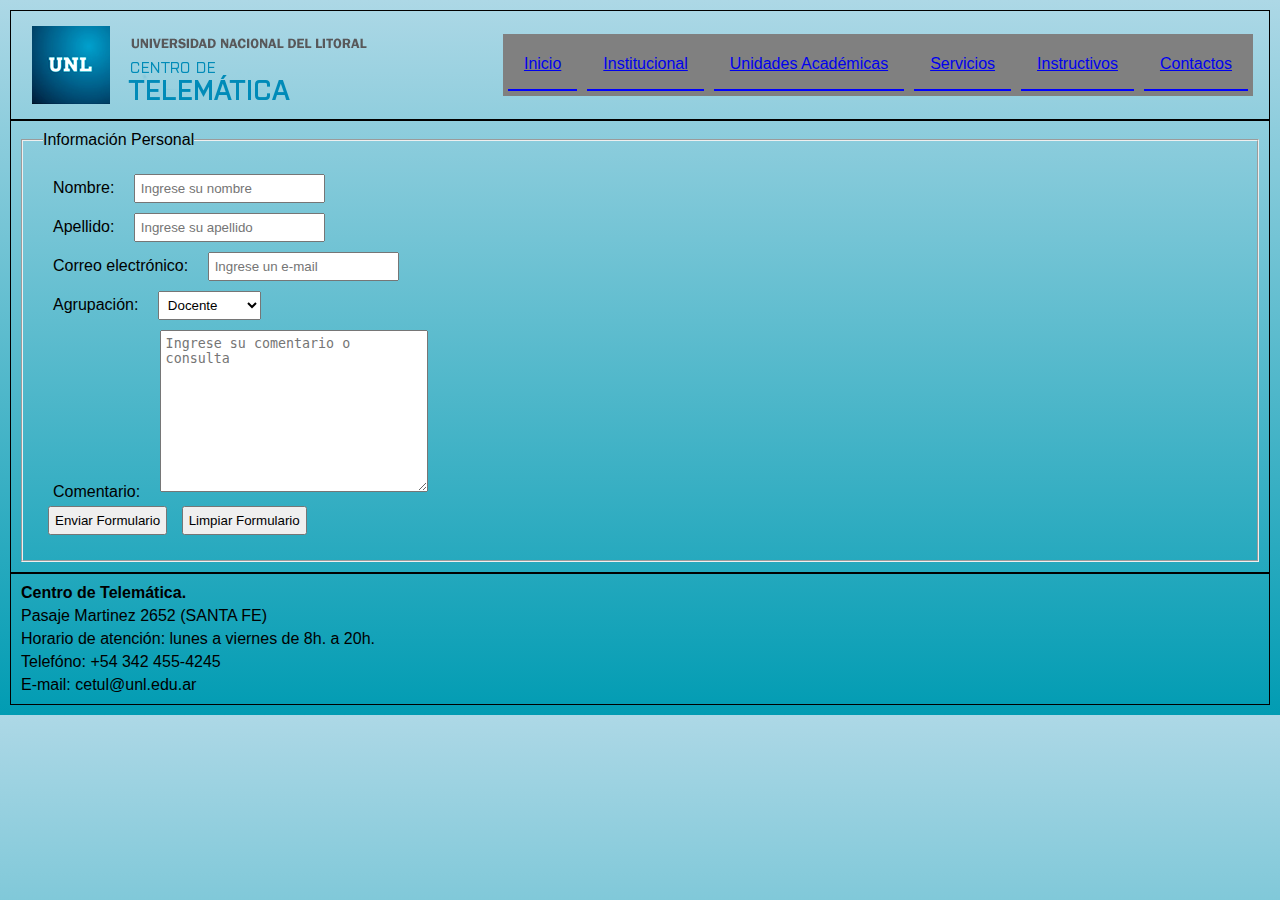
<file: secciones/contactos.html>
<!DOCTYPE html>
<html lang="en">

<head>
    <meta charset="UTF-8">
    <meta http-equiv="X-UA-Compatible" content="IE=edge">
    <meta name="viewport" content="width=device-width, initial-scale=1.0">
    <link rel="icon" href="../asserts/favicon.ico" type="image/x-icon">
    <title>Contactos - Centro de Telemática - UNL</title>
    <link rel="stylesheet" href="../css/style.css">
</head>

<body class="body">
    <header class="header">
        <img class="header__logo" src="../asserts/unl-telematica.png" alt="Logo Centro de Telemática">
        <nav class="header__nav">
            <ul class="header__list">
                <li class="header__item"> <a href="../index.html">Inicio</a></li>
                <li class="header__item"> <a href="./institucional.html">Institucional</a></li>
                <li class="header__item"> <a href="./uacademicas.html">Unidades Académicas</a></li>
                <li class="header__item"> <a href="./servicios.html">Servicios</a> </li>
                <li class="header__item"> <a href="./instructivos.html">Instructivos</a> </li>
                <li class="header__item"> <a href="#">Contactos </a> </li>
            </ul>
        </nav>
    </header>
    <main class="main">
        <section class="section">
            <form class="main_form" action="#" method="get">
                <fieldset class="fieldset">
                    <legend> Información Personal</legend>
                    <div class="main_campo">
                        <label class="main__label" for="nombre"> Nombre: </label>
                        <input class="main__label" type="text" name="nombre" id="= nombre" placeholder="Ingrese su nombre">
                    </div>
                    <div class="main_campo">
                        <label class="main__label" for="nombre"> Apellido: </label>
                        <input class="main__label"type="text" name="apellido" id="= apellido" placeholder="Ingrese su apellido">
                    </div>
                    <div class="main_campo">
                        <label class="main__label" for="email">Correo electrónico: </label>
                        <input class="main__label"type="email" name="email" id="email" placeholder="Ingrese un e-mail">
                    </div>
                    <div  class="main_campo">
                        <label class="main__label" for="agrupacion"> Agrupación: </label>
                        <select class="main__label"name="agrupacion" id="agrupacion">
                            <option value="Docente"> Docente </option>
                            <option value="NoDocente"> No Docente</option>
                            <option value="Contratado"> Contratado</option>
                            <option value="Becario"> Becario </option>
                            <option value="Alumno"> Alumno </option>
                        </select>
                    </div>
                    <div class="main_campo">
                        <label class="main__label" for="comentario"> Comentario:</label>
                        <textarea class="main__label"name="comentario" id="comentario" cols="30" rows="10"
                            placeholder="Ingrese su comentario o consulta"></textarea>
                    </div>
                    <div class="main_campo">
                        <button class="main__label"type="submit"> Enviar Formulario</button>
                        <button class="main__label"type="reset"> Limpiar Formulario </button>
                    </div>
                </fieldset>
            </form>
        </section>
    </main>
    <section>
        <!-- Completar con la información secundaria - Contacto de las dependencia externas del Centro de telemática. -->
    </section>
    <footer class="footer">
        <p class="footer__parrafo"><strong>Centro de Telemática.</strong></p>
        <p class="footer__parrafo">Pasaje Martinez 2652 (SANTA FE)</p>
        <p class="footer__parrafo">Horario de atención: lunes a viernes de 8h. a 20h.</p>
        <p class="footer__parrafo">Telefóno: +54 342 455-4245</p>
        <p class="footer__parrafo">E-mail: cetul@unl.edu.ar</p>
    </footer>
</body>

</html>
</file>
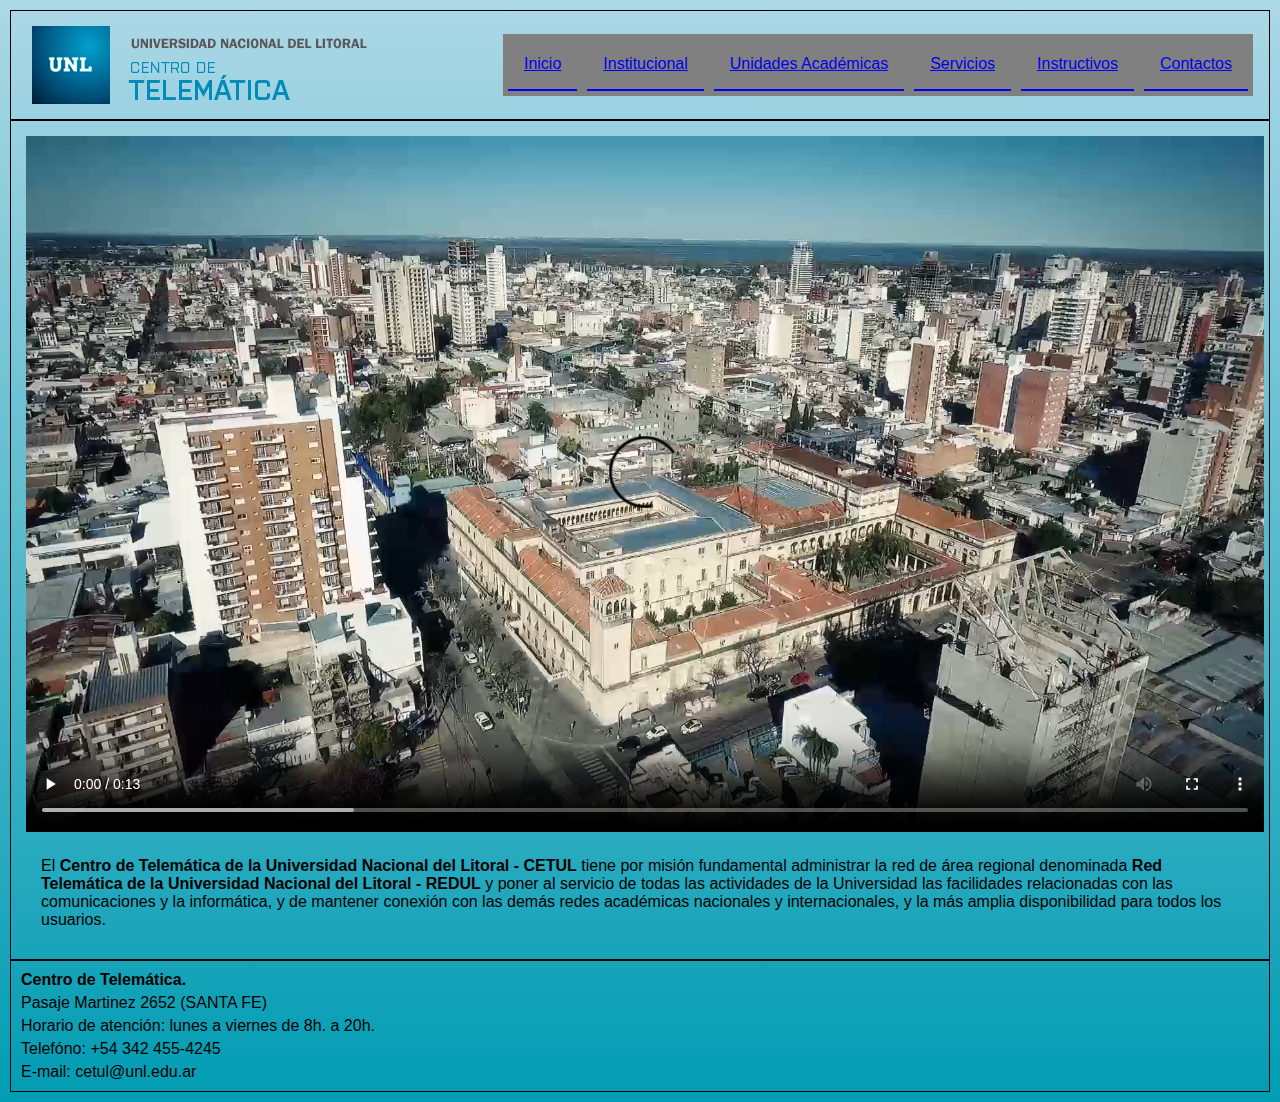
<file: secciones/institucional.html>
<!DOCTYPE html>
<html lang="en">

<head>
    <meta charset="UTF-8">
    <meta http-equiv="X-UA-Compatible" content="IE=edge">
    <meta name="viewport" content="width=device-width, initial-scale=1.0">
    <link rel="icon" href="../asserts/favicon.ico" type="image/x-icon">
    <title>Institucional - Centro de Telemática - UNL</title>
    <link rel="stylesheet" href="../css/style.css">
</head>

<body class="body">
    <header class="header">
        <img class="header__logo" src="../asserts/unl-telematica.png"
                    alt="Logo Centro de Telemática">
        <nav class="header__nav">
            <ul class="header__list">
                <li class="header__item"> <a href="../index.html">Inicio</a></li>
                <li class="header__item"> <a href="#">Institucional</a></li>
                <li class="header__item"> <a href="./uacademicas.html">Unidades Académicas</a></li>
                <li class="header__item"> <a href="./servicios.html">Servicios</a> </li>
                <li class="header__item"> <a href="./instructivos.html">Instructivos</a> </li>
                <li class="header__item"> <a href="./contactos.html">Contactos </a> </li>
            </ul>
        </nav>
    </header>
    <main class="main">
        <section class="main__section">
            <video class="main__video--central" src="../asserts/UNL-FCJS-Video-web-loop.mp4" controls autoplay
                width=100% height=100% loop>
                <code> Video Institucional Centro de Telemática de la Universidad Nacional del Litoral - Su navegador no soporta este archivo. </code>
            </video>
            <p>El <strong>Centro de Telemática de la Universidad Nacional del Litoral - CETUL</strong> tiene por misión
                fundamental
                administrar la red de área regional denominada <strong>Red Telemática de la Universidad Nacional del
                    Litoral - REDUL</strong>
                y poner al servicio de todas las actividades de la Universidad las facilidades relacionadas con las
                comunicaciones y la informática,
                y de mantener conexión con las demás redes académicas nacionales y internacionales, y la más amplia
                disponibilidad para todos los usuarios.</p>
        </section>
    </main>
    <section>
        <!-- Completar con la información secundaria - Información sobre áreas del Centro de telemática de UNL. -->
    </section>
    <footer class="footer">
        <p class="footer__parrafo"><strong>Centro de Telemática.</strong></p>
        <p class="footer__parrafo">Pasaje Martinez 2652 (SANTA FE)</p>
        <p class="footer__parrafo">Horario de atención: lunes a viernes de 8h. a 20h.</p>
        <p class="footer__parrafo">Telefóno: +54 342 455-4245</p>
        <p class="footer__parrafo">E-mail: cetul@unl.edu.ar</p>
    </footer>
</body>

</html>
</file>
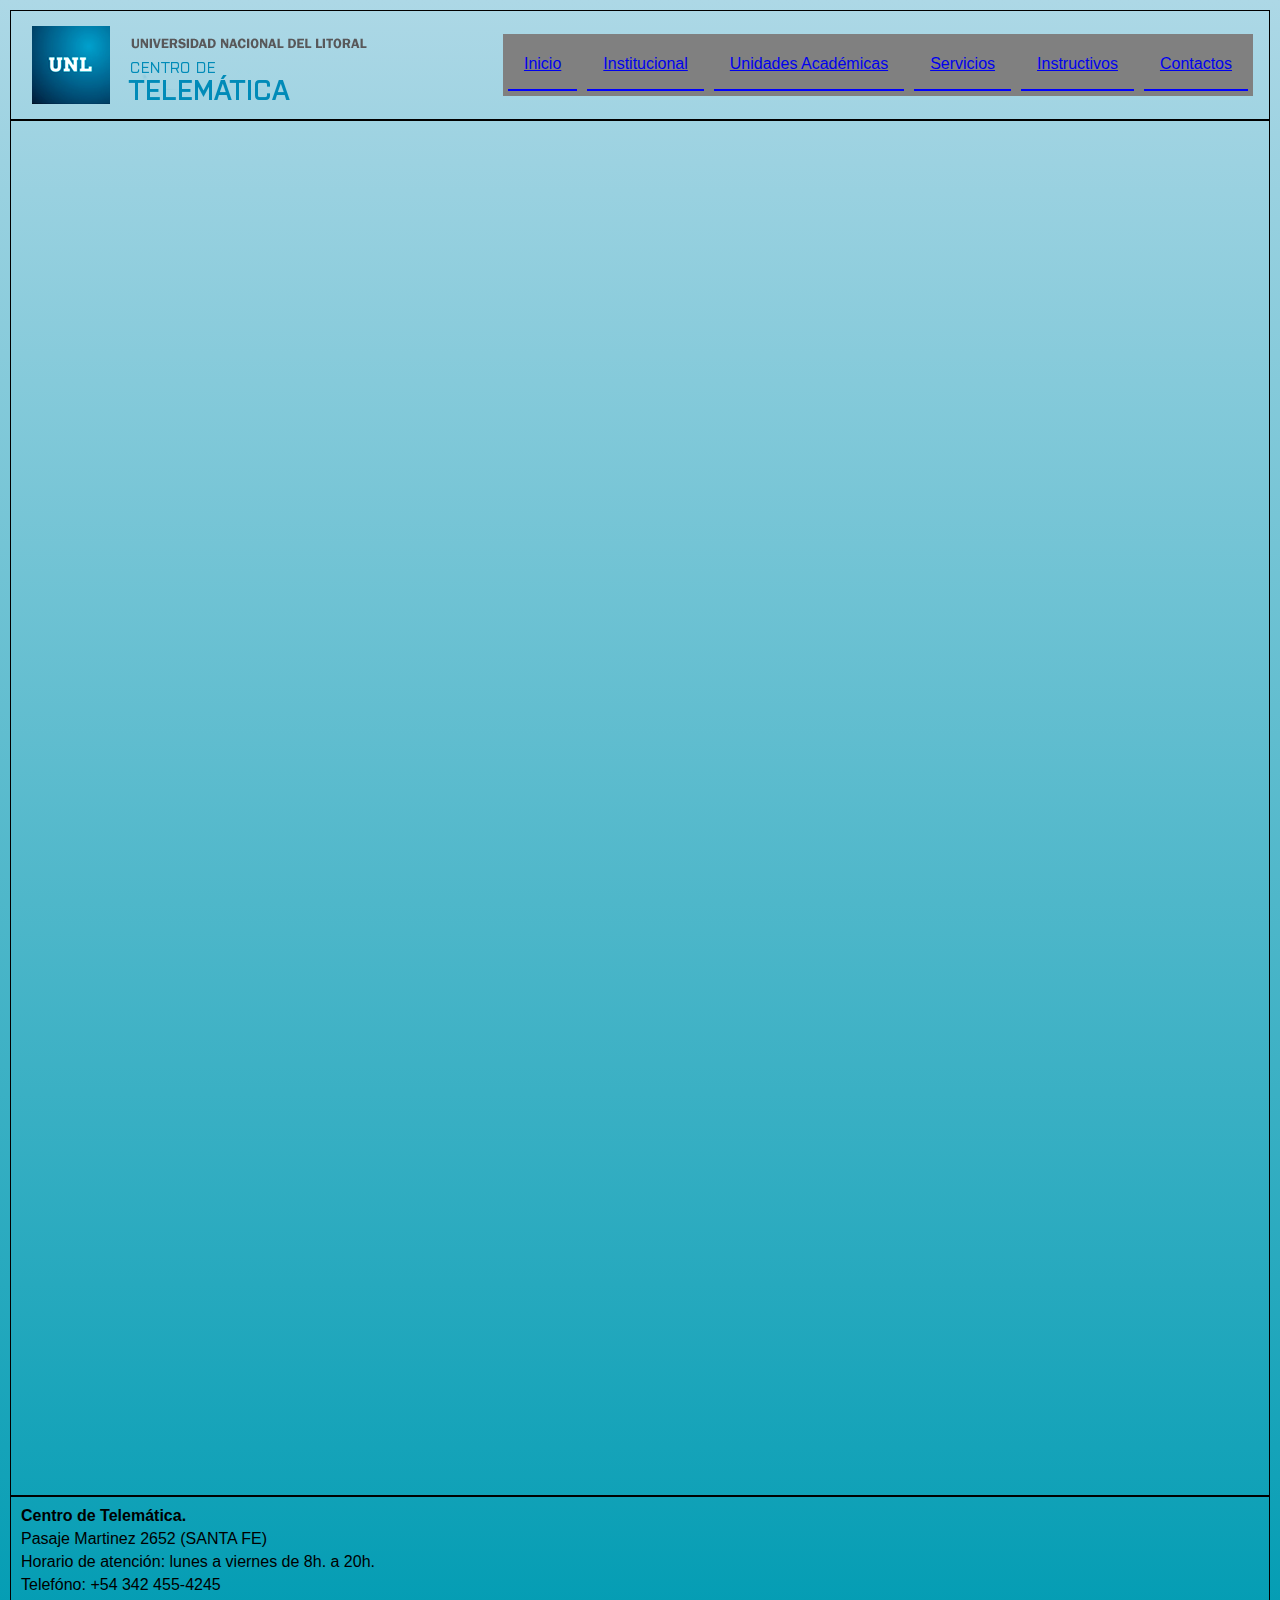
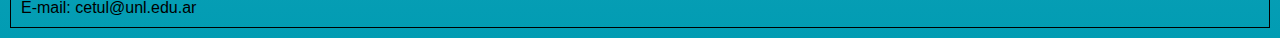
<file: secciones/instructivos.html>
<!DOCTYPE html>
<html lang="en">

<head>
    <meta charset="UTF-8">
    <meta http-equiv="X-UA-Compatible" content="IE=edge">
    <meta name="viewport" content="width=device-width, initial-scale=1.0">
    <link rel="icon" href="../asserts/favicon.ico" type="image/x-icon">
    <title>Instructivos - Centro de Telemática - UNL</title>
    <link rel="stylesheet" href="../css/style.css">
</head>

<body class="body">
    <header class="header">
        <img class="header__logo" src="../asserts/unl-telematica.png" alt="Logo Centro de Telemática">
        <nav class="header__nav">
            <ul class="header__list">
                <li class="header__item"> <a href="../index.html">Inicio</a></li>
                <li class="header__item"> <a href="./institucional.html">Institucional</a></li>
                <li class="header__item"> <a href="./uacademicas.html">Unidades Académicas</a></li>
                <li class="header__item"> <a href="./servicios.html">Servicios</a> </li>
                <li class="header__item"> <a href="#">Instructivos</a> </li>
                <li class="header__item"> <a href="./contactos.html">Contactos </a> </li>
            </ul>
        </nav>
    </header>
    <main class="main">
        <section class="section__instructivo">
            <iframe  class="main__video" width="560" height="315" src="https://www.youtube.com/embed/FodGWlA3zuQ"
                title="YouTube video player" frameborder="0"
                allow="accelerometer; autoplay; clipboard-write; encrypted-media; gyroscope; picture-in-picture"
                allowfullscreen></iframe>
            <iframe class="main__video" width="560" height="315" src="https://www.youtube.com/embed/ndRdWmv30kA"
                title="YouTube video player" frameborder="0"
                allow="accelerometer; autoplay; clipboard-write; encrypted-media; gyroscope; picture-in-picture"
                allowfullscreen></iframe>
            <iframe class="main__video" width="560" height="315" src="https://www.youtube.com/embed/_us8KEHKe5k"
                title="YouTube video player" frameborder="0"
                allow="accelerometer; autoplay; clipboard-write; encrypted-media; gyroscope; picture-in-picture"
                allowfullscreen></iframe>
            <iframe class="main__video" width="560" height="315" src="https://www.youtube.com/embed/CtWR_6RuNFM"
                title="YouTube video player" frameborder="0"
                allow="accelerometer; autoplay; clipboard-write; encrypted-media; gyroscope; picture-in-picture"
                allowfullscreen></iframe>
            <iframe class="main__video" width="560" height="315" src="https://www.youtube.com/embed/FodGWlA3zuQ"
                title="YouTube video player" frameborder="0"
                allow="accelerometer; autoplay; clipboard-write; encrypted-media; gyroscope; picture-in-picture"
                allowfullscreen></iframe>
            <iframe class="main__video" width="560" height="315" src="https://www.youtube.com/embed/ndRdWmv30kA"
                title="YouTube video player" frameborder="0"
                allow="accelerometer; autoplay; clipboard-write; encrypted-media; gyroscope; picture-in-picture"
                allowfullscreen></iframe>
            <iframe class="main__video" width="560" height="315" src="https://www.youtube.com/embed/_us8KEHKe5k"
                title="YouTube video player" frameborder="0"
                allow="accelerometer; autoplay; clipboard-write; encrypted-media; gyroscope; picture-in-picture"
                allowfullscreen></iframe>
            <iframe class="main__video" width="560" height="315" src="https://www.youtube.com/embed/CtWR_6RuNFM"
                title="YouTube video player" frameborder="0"
                allow="accelerometer; autoplay; clipboard-write; encrypted-media; gyroscope; picture-in-picture"
                allowfullscreen></iframe>
        </section>
    </main>
    <section>
        <!-- Completar con la información secundaria - Información sobre cursos y talleres. -->
    </section>
    <footer class="footer">
        <p class="footer__parrafo"><strong>Centro de Telemática.</strong></p>
        <p class="footer__parrafo">Pasaje Martinez 2652 (SANTA FE)</p>
        <p class="footer__parrafo">Horario de atención: lunes a viernes de 8h. a 20h.</p>
        <p class="footer__parrafo">Telefóno: +54 342 455-4245</p>
        <p class="footer__parrafo">E-mail: cetul@unl.edu.ar</p>
    </footer>
</body>

</html>
</file>
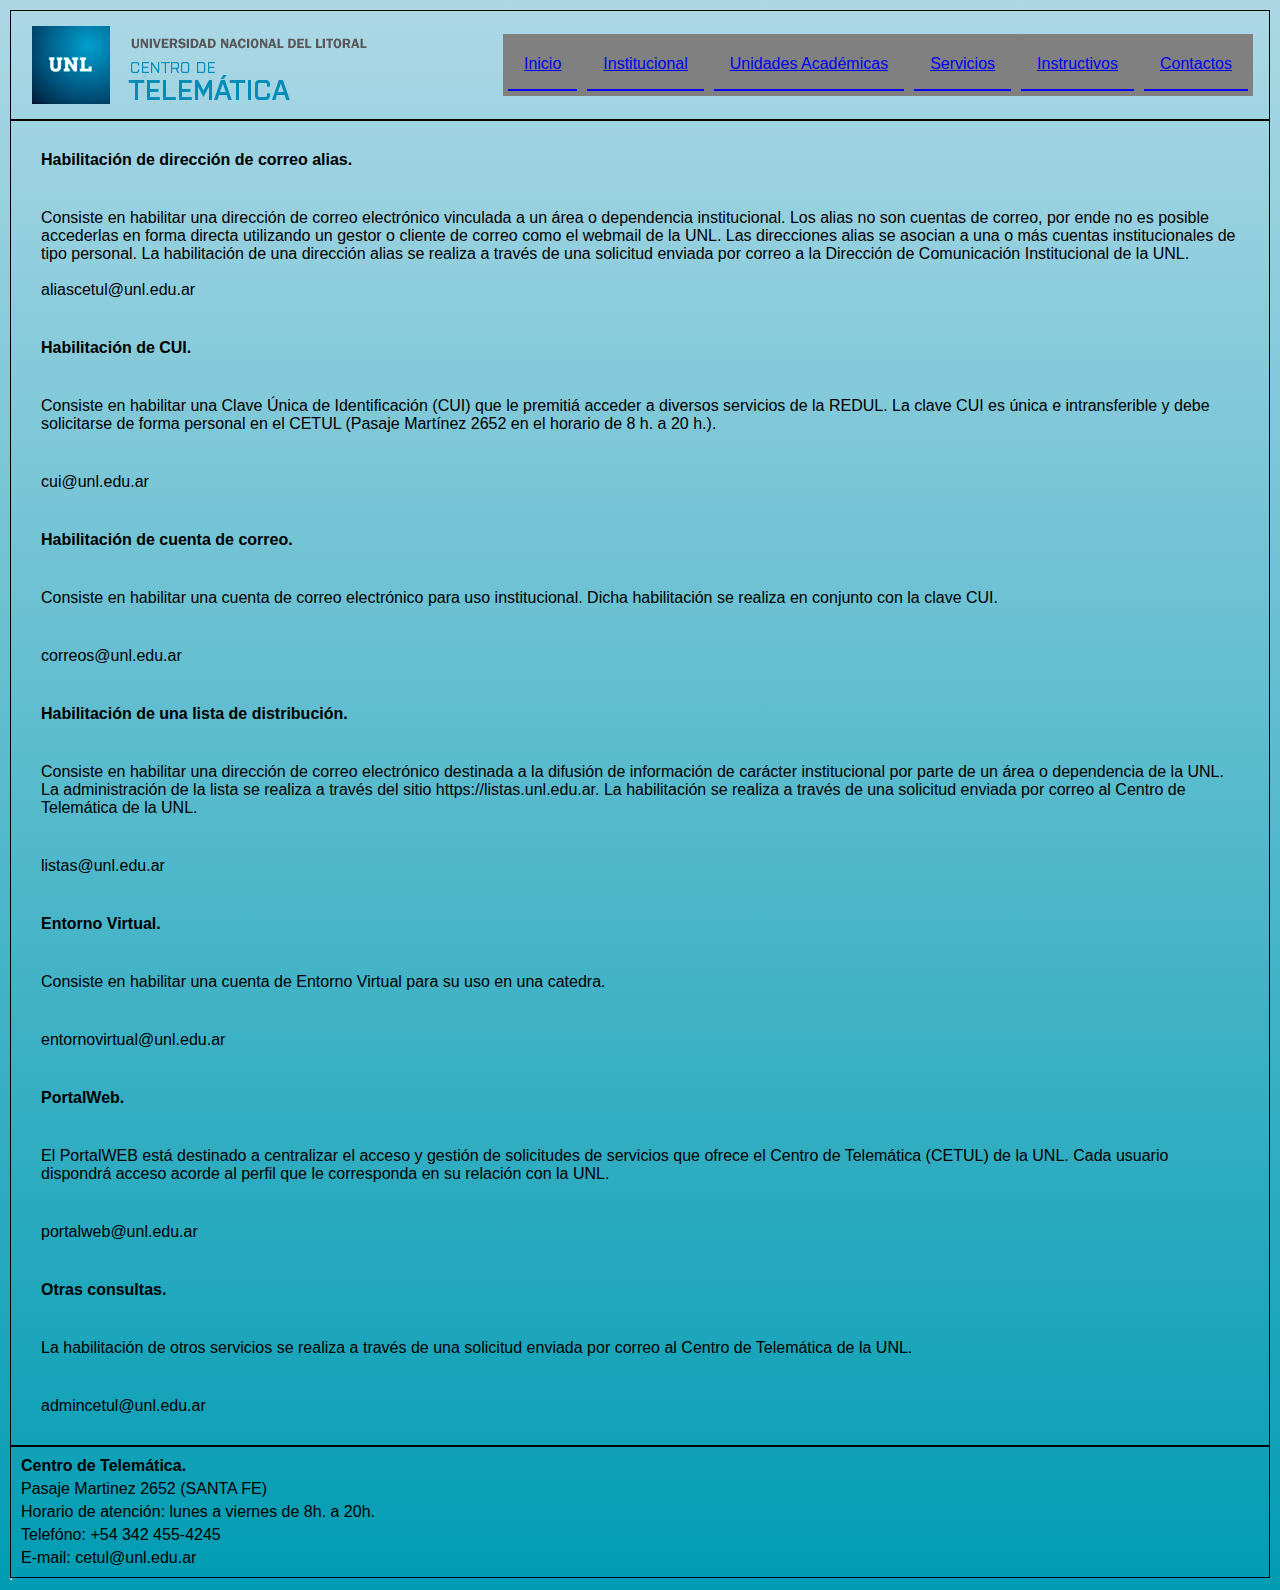
<file: secciones/servicios.html>
<!DOCTYPE html>
<html lang="en">

<head>
    <meta charset="UTF-8">
    <meta http-equiv="X-UA-Compatible" content="IE=edge">
    <meta name="viewport" content="width=device-width, initial-scale=1.0">
    <link rel="icon" href="../asserts/favicon.ico" type="image/x-icon">
    <title>Servicios - Centro de Telemática - UNL</title>
    <link rel="stylesheet" href="../css/style.css">
</head>

<body class="body">
    <header class="header">
        <img class="header__logo" src="../asserts/unl-telematica.png"
                    alt="Logo Centro de Telemática">
        <nav class="header__nav">
            <ul class="header__list">
                <li class="header__item"> <a href="../index.html">Inicio</a></li>
                <li class="header__item"> <a href="./institucional.html">Institucional</a></li>
                <li class="header__item"> <a href="./uacademicas.html">Unidades Académicas</a></li>
                <li class="header__item"> <a href="#">Servicios</a> </li>
                <li class="header__item"> <a href="./instructivos.html">Instructivos</a> </li>
                <li class="header__item"> <a href="./contactos.html">Contactos </a> </li>
            </ul>
        </nav>
    </header>
    <hr>
    <main class="main">
        <section class="main__section">
            <p> <strong>Habilitación de dirección de correo alias.</strong></p>
            <p> Consiste en habilitar una dirección de correo electrónico vinculada a un área o dependencia
                institucional.
                Los alias no son cuentas de correo, por ende no es posible accederlas en forma directa utilizando un
                gestor o cliente de correo como el webmail de la UNL.
                Las direcciones alias se asocian a una o más cuentas institucionales de tipo personal. La habilitación
                de una dirección alias se realiza a través de una solicitud enviada por correo a la Dirección de
                Comunicación Institucional de la UNL.<br><br> aliascetul@unl.edu.ar</p>
        </section>
        <section class="main__section">
            <p> <strong>Habilitación de CUI.</strong></p>
            <p> Consiste en habilitar una Clave Única de Identificación (CUI) que le premitiá acceder a diversos
                servicios de la REDUL.
                La clave CUI es única e intransferible y debe solicitarse de forma personal en el CETUL (Pasaje Martínez
                2652 en el horario de 8 h. a 20 h.).</p>
            <p> cui@unl.edu.ar</p>
        </section>
        <section class="main__section">
            <p> <strong>Habilitación de cuenta de correo.</strong>
            <p> Consiste en habilitar una cuenta de correo electrónico para uso institucional. Dicha habilitación se
                realiza en conjunto con la clave CUI.</p>
            <p> correos@unl.edu.ar</p>
        </section>
        <section class="main__section">
            <p> <strong>Habilitación de una lista de distribución.</strong>
            <p> Consiste en habilitar una dirección de correo electrónico destinada a la difusión de información de
                carácter institucional por parte de un área o dependencia de la UNL. La administración de la lista se
                realiza a través del sitio https://listas.unl.edu.ar. La habilitación se realiza a través de una
                solicitud enviada por correo al Centro de Telemática de la UNL.</p>
            <p> listas@unl.edu.ar</p>
        </section>
        <section class="main__section">
            <p> <strong>Entorno Virtual.</strong>
            <p> Consiste en habilitar una cuenta de Entorno Virtual para su uso en una catedra.</p>
            <p> entornovirtual@unl.edu.ar</p>
        </section>
        <section class="main__section">
            <p> <strong>PortalWeb.</strong>
            <p> El PortalWEB está destinado a centralizar el acceso y gestión de solicitudes de servicios que ofrece el
                Centro de Telemática (CETUL) de la UNL. Cada usuario dispondrá acceso acorde al perfil que le
                corresponda en su relación con la UNL.</p>
            <p> portalweb@unl.edu.ar</p>
        </section>
        <section class="main__section">
            <p> <strong>Otras consultas.</strong>
            <p> La habilitación de otros servicios se realiza a través de una
                solicitud enviada por correo al Centro de Telemática de la UNL.</p>
            <p> admincetul@unl.edu.ar</p>
        </section>
    </main>
    <section class="section">
        <!-- Completar con la información secundaria - Información sobre otros servicios. -->
    </section>
    <footer class="footer">
        <p class="footer__parrafo"><strong>Centro de Telemática.</strong></p>
        <p class="footer__parrafo">Pasaje Martinez 2652 (SANTA FE)</p>
        <p class="footer__parrafo">Horario de atención: lunes a viernes de 8h. a 20h.</p>
        <p class="footer__parrafo">Telefóno: +54 342 455-4245</p>
        <p class="footer__parrafo">E-mail: cetul@unl.edu.ar</p>
    </footer>
</body>

</html>
</file>
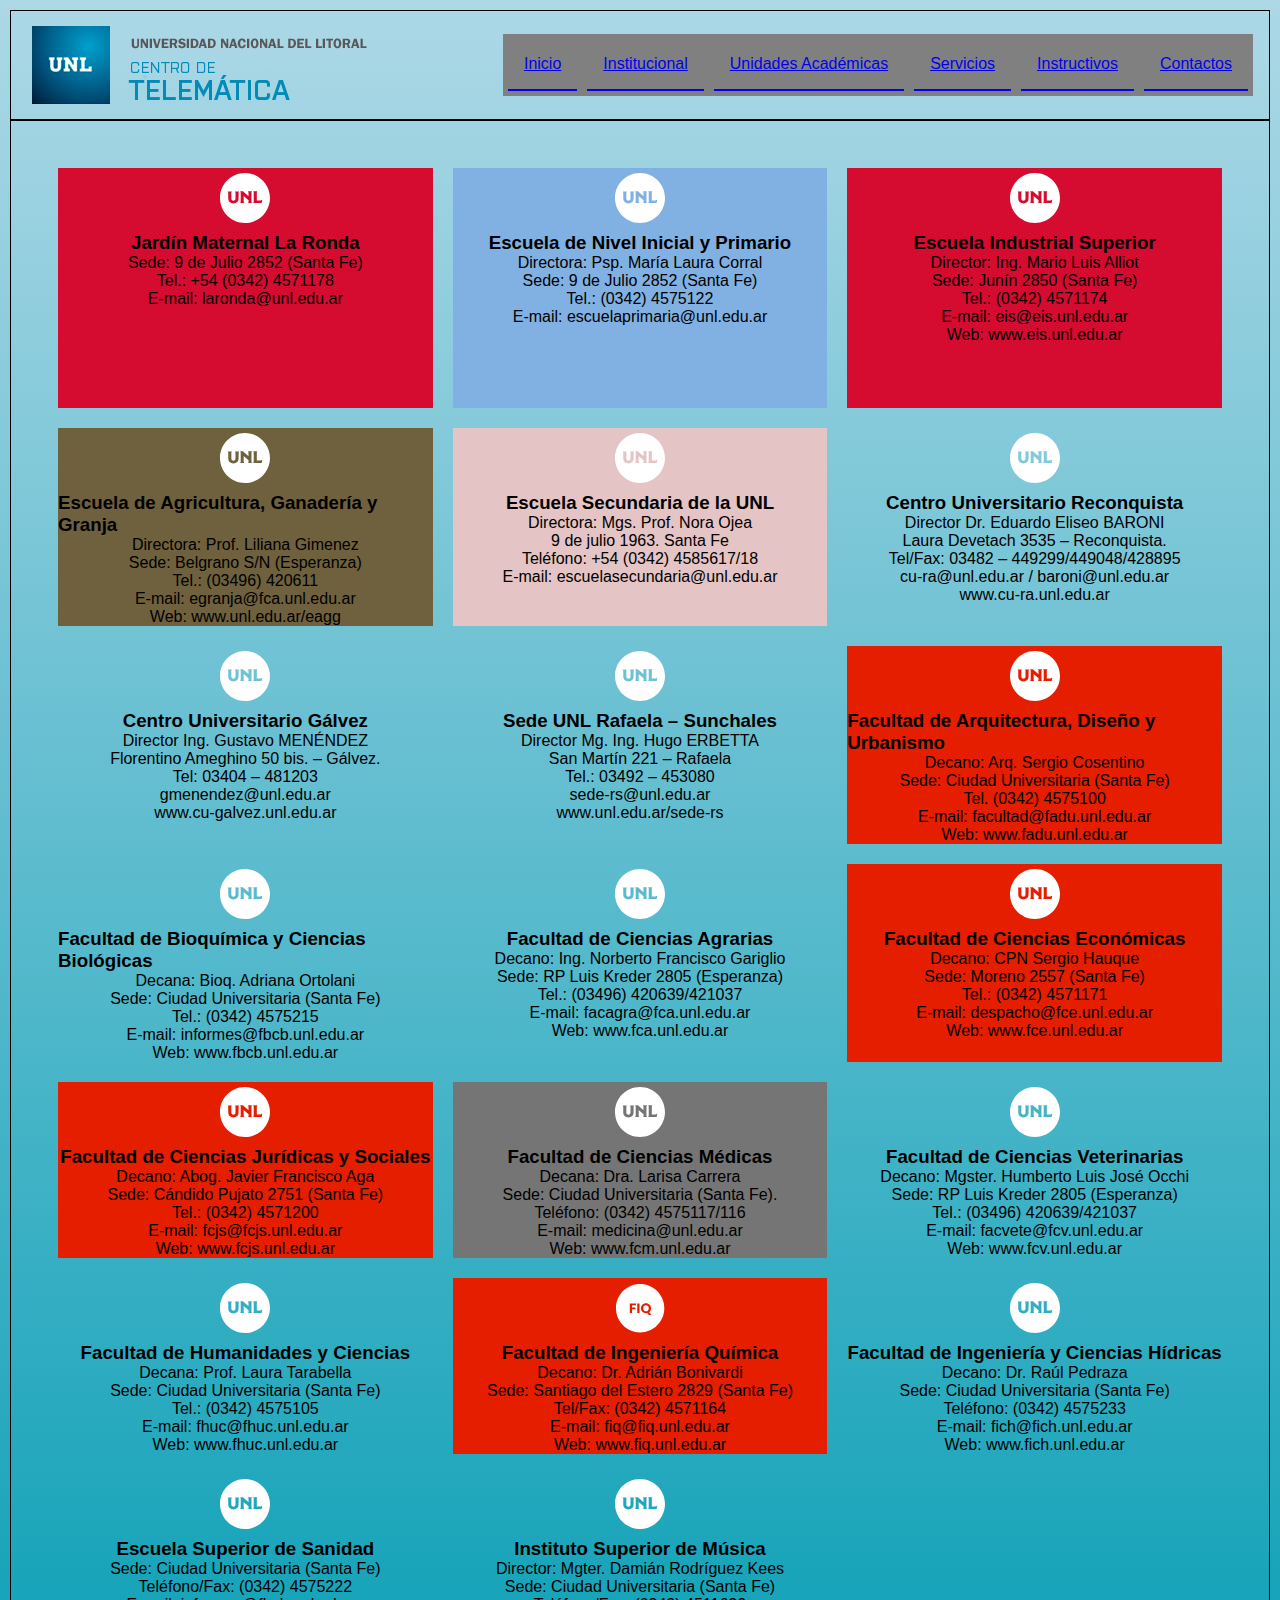
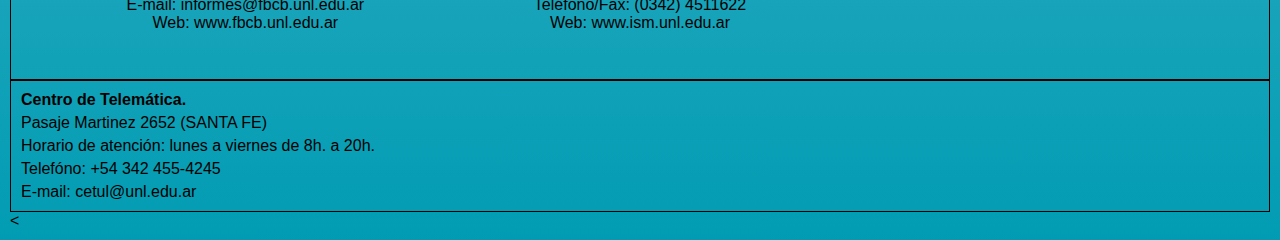
<file: secciones/uacademicas.html>
<!DOCTYPE html>
<html lang="en">

<head>
    <meta charset="UTF-8">
    <meta http-equiv="X-UA-Compatible" content="IE=edge">
    <meta name="viewport" content="width=device-width, initial-scale=1.0">
    <link rel="icon" href="../asserts/favicon.ico" type="image/x-icon">
    <title>Institucional - Centro de Telemática - UNL</title>
    <link rel="stylesheet" href="../css/style.css">
</head>

<body class="body">
    <header class="header">
        <img class="header__logo" src="../asserts/unl-telematica.png" alt="Logo Centro de Telemática">
        <nav class="header__nav">
            <ul class="header__list">
                <li class="header__item"> <a href="../index.html">Inicio</a></li>
                <li class="header__item"> <a href="./institucional.html">Institucional</a></li>
                <li class="header__item"> <a href="#">Unidades Académicas</a></li>
                <li class="header__item"> <a href="./servicios.html">Servicios</a> </li>
                <li class="header__item"> <a href="./instructivos.html">Instructivos</a> </li>
                <li class="header__item"> <a href="./contactos.html">Contactos </a> </li>
            </ul>
        </nav>
    </header>
    <<main class="main">
        <div>
            <!-- Seccion de Escuelas PreUniversitarias -->
            <section class="main__galeria">
                <article class="main__article junl">
                    <picture class="main__imagen">
                        <img src="../asserts/LogoUA/unl_identidad.svg" alt="Imagen de WiFi." width="50" height="50">
                    </picture>
                    <h3 class="main__unidad">Jardín Maternal La Ronda</h3>
                    <p class="main__parrafo"> Sede: 9 de Julio 2852 (Santa Fe)</p>
                    <p class="main__parrafo"> Tel.: +54 (0342) 4571178</p>
                    <p class="main__parrafo"> E-mail: laronda@unl.edu.ar</p>
                    </p>
                </article>
                <article class="main__article epunl">
                    <picture class="main__imagen">
                        <img src="../asserts/LogoUA/unl_identidad.svg" alt="Imagen de WiFi." width="50" height="50">
                    </picture>
                    <h3 class="main__unidad">Escuela de Nivel Inicial y Primario</h3>
                    <p class="main__parrafo"> Directora: Psp. María Laura Corral</p>
                    <p class="main__parrafo"> Sede: 9 de Julio 2852 (Santa Fe)</p>
                    <p class="main__parrafo"> Tel.: (0342) 4575122</p>
                    <p class="main__parrafo"> E-mail: escuelaprimaria@unl.edu.ar</p>
                </article>
                <article class="main__article eis">
                    <picture class="main__imagen">
                        <img src="../asserts/LogoUA/unl_identidad.svg" alt="Imagen de WiFi." width="50" height="50">
                    </picture>
                    <h3 class="main__unidad">Escuela Industrial Superior</h3>
                    <p class="main__parrafo"> Director: Ing. Mario Luis Alliot</p>
                    <p class="main__parrafo"> Sede: Junín 2850 (Santa Fe)</p>
                    <p class="main__parrafo"> Tel.: (0342) 4571174</p>
                    <p class="main__parrafo"> E-mail: eis@eis.unl.edu.ar</p>
                    <p class="main__parrafo"> Web: www.eis.unl.edu.ar</p>
                    </p>
                </article>
                <article class="main__article eagg">
                    <picture class="main__imagen">
                        <img src="../asserts/LogoUA/unl_identidad.svg" alt="Imagen de WiFi." width="50" height="50">
                    </picture>
                    <h3 class="main__unidad">Escuela de Agricultura, Ganadería y Granja</h3>
                    <p class="main__parrafo"> Directora: Prof. Liliana Gimenez</p>
                    <p class="main__parrafo"> Sede: Belgrano S/N (Esperanza) </p>
                    <p class="main__parrafo"> Tel.: (03496) 420611</p>
                    <p class="main__parrafo"> E-mail: egranja@fca.unl.edu.ar</p>
                    <p class="main__parrafo"> Web: www.unl.edu.ar/eagg</p>
                </article>
                <article class="main__article esunl">
                    <picture class="main__imagen">
                        <img src="../asserts/LogoUA/unl_identidad.svg" alt="Imagen de WiFi." width="50" height="50">
                    </picture>
                    <h3 class="main__unidad">Escuela Secundaria de la UNL</h3>
                    <p class="main__parrafo"> Directora: Mgs. Prof. Nora Ojea</p>
                    <p class="main__parrafo"> 9 de julio 1963. Santa Fe</p>
                    <p class="main__parrafo"> Teléfono: +54 (0342) 4585617/18</p>
                    <p class="main__parrafo"> E-mail: escuelasecundaria@unl.edu.ar</p>
                    </p>
                </article>
                <!-- Seccion de Centros Universitarias -->
                <article class="main__article cure">
                    <picture class="main__imagen">
                        <img src="../asserts/LogoUA/unl_identidad.svg" alt="Imagen de WiFi." width="50" height="50">
                    </picture>
                    <h3 class="main__unidad">Centro Universitario Reconquista</h3>
                    <p class="main__parrafo"> Director Dr. Eduardo Eliseo BARONI</p>
                    <p class="main__parrafo"> Laura Devetach 3535 – Reconquista.</p>
                    <p class="main__parrafo"> Tel/Fax: 03482 – 449299/449048/428895</p>
                    <p class="main__parrafo"> cu-ra@unl.edu.ar / baroni@unl.edu.ar</p>
                    <p class="main__parrafo"> www.cu-ra.unl.edu.ar</p>
                    </p>
                </article>
                <article class="main__article cuga">
                    <picture class="main__imagen">
                        <img src="../asserts/LogoUA/unl_identidad.svg" alt="Imagen de WiFi." width="50" height="50">
                    </picture>
                    <h3 class="main__unidad">Centro Universitario Gálvez</h3>
                    <p class="main__parrafo"> Director Ing. Gustavo MENÉNDEZ</p>
                    <p class="main__parrafo"> Florentino Ameghino 50 bis. – Gálvez.</p>
                    <p class="main__parrafo"> Tel: 03404 – 481203</p>
                    <p class="main__parrafo"> gmenendez@unl.edu.ar</p>
                    <p class="main__parrafo"> www.cu-galvez.unl.edu.ar</p>
                    </p>
                </article>
                <article class="main__article cura">
                    <picture class="main__imagen">
                        <img src="../asserts/LogoUA/unl_identidad.svg" alt="Imagen de WiFi." width="50" height="50">
                    </picture>
                    <h3 class="main__unidad">Sede UNL Rafaela – Sunchales</h3>
                    <p class="main__parrafo"> Director Mg. Ing. Hugo ERBETTA</p>
                    <p class="main__parrafo"> San Martín 221 – Rafaela</p>
                    <p class="main__parrafo"> Tel.: 03492 – 453080</p>
                    <p class="main__parrafo"> sede-rs@unl.edu.ar</p>
                    <p class="main__parrafo"> www.unl.edu.ar/sede-rs</p>
                    </p>
                </article>
                <!-- Seccion de Facultades Universitarias -->
                <article class="main__article fadu">
                    <picture class="main__imagen">
                        <img src="../asserts/LogoUA/unl_identidad.svg" alt="Imagen de WiFi." width="50" height="50">
                    </picture>
                    <h3 class="main__unidad">Facultad de Arquitectura, Diseño y Urbanismo</h3>
                    <p class="main__parrafo"> Decano: Arq. Sergio Cosentino</p>
                    <p class="main__parrafo"> Sede: Ciudad Universitaria (Santa Fe)</p>
                    <p class="main__parrafo"> Tel. (0342) 4575100</p>
                    <p class="main__parrafo"> E-mail: facultad@fadu.unl.edu.ar</p>
                    <p class="main__parrafo"> Web: www.fadu.unl.edu.ar</p>
                    </p>
                </article>
                <article class="main__article">
                    <picture class="main__imagen fbcb">
                        <img src="../asserts/LogoUA/unl_identidad.svg" alt="Imagen de WiFi." width="50" height="50">
                    </picture>
                    <h3 class="main__unidad">Facultad de Bioquímica y Ciencias Biológicas</h3>
                    <p class="main__parrafo"> Decana: Bioq. Adriana Ortolani</p>
                    <p class="main__parrafo"> Sede: Ciudad Universitaria (Santa Fe)</p>
                    <p class="main__parrafo"> Tel.: (0342) 4575215</p>
                    <p class="main__parrafo"> E-mail: informes@fbcb.unl.edu.ar</p>
                    <p class="main__parrafo"> Web: www.fbcb.unl.edu.ar</p>
                    </p>
                </article>
                <article class="main__article fca">
                    <picture class="main__imagen">
                        <img src="../asserts/LogoUA/unl_identidad.svg" alt="Imagen de WiFi." width="50" height="50">
                    </picture>
                    <h3 class="main__unidad">Facultad de Ciencias Agrarias</h3>
                    <p class="main__parrafo"> Decano: Ing. Norberto Francisco Gariglio</p>
                    <p class="main__parrafo"> Sede: RP Luis Kreder 2805 (Esperanza)</p>
                    <p class="main__parrafo"> Tel.: (03496) 420639/421037</p>
                    <p class="main__parrafo"> E-mail: facagra@fca.unl.edu.ar</p>
                    <p class="main__parrafo"> Web: www.fca.unl.edu.ar</p>
                    </p>
                </article>
                <article class="main__article fce">
                    <picture class="main__imagen">
                        <img src="../asserts/LogoUA/unl_identidad.svg" alt="Imagen de WiFi." width="50" height="50">
                    </picture>
                    <h3 class="main__unidad">Facultad de Ciencias Económicas</h3>
                    <p class="main__parrafo"> Decano: CPN Sergio Hauque</p>
                    <p class="main__parrafo"> Sede: Moreno 2557 (Santa Fe)</p>
                    <p class="main__parrafo"> Tel.: (0342) 4571171</p>
                    <p class="main__parrafo"> E-mail: despacho@fce.unl.edu.ar</p>
                    <p class="main__parrafo"> Web: www.fce.unl.edu.ar</p>
                    </p>
                </article>
                <article class="main__article fcjs">
                    <picture class="main__imagen">
                        <img src="../asserts/LogoUA/unl_identidad.svg" alt="Imagen de WiFi." width="50" height="50">
                    </picture>
                    <h3 class="main__unidad">Facultad de Ciencias Jurídicas y Sociales</h3>
                    <p class="main__parrafo"> Decano: Abog. Javier Francisco Aga</p>
                    <p class="main__parrafo"> Sede: Cándido Pujato 2751 (Santa Fe)</p>
                    <p class="main__parrafo"> Tel.: (0342) 4571200 </p>
                    <p class="main__parrafo"> E-mail: fcjs@fcjs.unl.edu.ar</p>
                    <p class="main__parrafo"> Web: www.fcjs.unl.edu.ar</p>
                    </p>
                </article>
                <article class="main__article fcm">
                    <picture class="main__imagen">
                        <img src="../asserts/LogoUA/unl_identidad.svg" alt="Imagen de WiFi." width="50" height="50">
                    </picture>
                    <h3 class="main__unidad">Facultad de Ciencias Médicas</h3>
                    <p class="main__parrafo"> Decana: Dra. Larisa Carrera</p>
                    <p class="main__parrafo"> Sede: Ciudad Universitaria (Santa Fe).</p>
                    <p class="main__parrafo"> Teléfono: (0342) 4575117/116</p>
                    <p class="main__parrafo"> E-mail: medicina@unl.edu.ar</p>
                    <p class="main__parrafo"> Web: www.fcm.unl.edu.ar</p>
                </article>
                <article class="main__article fcv">
                    <picture class="main__imagen">
                        <img src="../asserts/LogoUA/unl_identidad.svg" alt="Imagen de WiFi." width="50" height="50">
                    </picture>
                    <h3 class="main__unidad">Facultad de Ciencias Veterinarias</h3>
                    <p class="main__parrafo"> Decano: Mgster. Humberto Luis José Occhi</p>
                    <p class="main__parrafo"> Sede: RP Luis Kreder 2805 (Esperanza)</p>
                    <p class="main__parrafo"> Tel.: (03496) 420639/421037</p>
                    <p class="main__parrafo"> E-mail: facvete@fcv.unl.edu.ar</p>
                    <p class="main__parrafo"> Web: www.fcv.unl.edu.ar</p>
                </article>
                <article class="main__article fhuc">
                    <picture class="main__imagen">
                        <img src="../asserts/LogoUA/unl_identidad.svg" alt="Imagen de WiFi." width="50" height="50">
                    </picture>
                    <h3 class="main__unidad">Facultad de Humanidades y Ciencias</h3>
                    <p class="main__parrafo"> Decana: Prof. Laura Tarabella</p>
                    <p class="main__parrafo"> Sede: Ciudad Universitaria (Santa Fe)</p>
                    <p class="main__parrafo"> Tel.: (0342) 4575105</p>
                    <p class="main__parrafo"> E-mail: fhuc@fhuc.unl.edu.ar</p>
                    <p class="main__parrafo"> Web: www.fhuc.unl.edu.ar</p>
                    </p>
                </article>
                <article class="main__article fiq">
                    <picture class="main__imagen">
                        <img src="../asserts/LogoUA/fiq_marca_2021.svg" alt="Imagen de FIQ." width="50" height="50">
                    </picture>
                    <h3 class="main__unidad">Facultad de Ingeniería Química</h3>
                    <p class="main__parrafo"> Decano: Dr. Adrián Bonivardi</p>
                    <p class="main__parrafo"> Sede: Santiago del Estero 2829 (Santa Fe)</p>
                    <p class="main__parrafo"> Tel/Fax: (0342) 4571164</p>
                    <p class="main__parrafo"> E-mail: fiq@fiq.unl.edu.ar</p>
                    <p class="main__parrafo"> Web: www.fiq.unl.edu.ar</p>
                    </p>
                </article>
                <article class="main__article fich">
                    <picture class="main__imagen">
                        <img src="../asserts/LogoUA/unl_identidad.svg" alt="Imagen de WiFi." width="50" height="50">
                    </picture>
                    <h3 class="main__unidad">Facultad de Ingeniería y Ciencias Hídricas</h3>
                    <p class="main__parrafo"> Decano: Dr. Raúl Pedraza</p>
                    <p class="main__parrafo"> Sede: Ciudad Universitaria (Santa Fe)</p>
                    <p class="main__parrafo"> Teléfono: (0342) 4575233 </p>
                    <p class="main__parrafo"> E-mail: fich@fich.unl.edu.ar</p>
                    <p class="main__parrafo"> Web: www.fich.unl.edu.ar</p>
                    </p>
                </article>
                <article class="main__article ess">
                    <picture class="main__imagen">
                        <img src="../asserts/LogoUA/unl_identidad.svg" alt="Imagen de WiFi." width="50" height="50">
                    </picture>
                    <h3 class="main__unidad">Escuela Superior de Sanidad</h3>
                    <p class="main__parrafo">Sede: Ciudad Universitaria (Santa Fe)</p>
                    <p class="main__parrafo">Teléfono/Fax: (0342) 4575222</p>
                    <p class="main__parrafo">E-mail: informes@fbcb.unl.edu.ar</p>
                    <p class="main__parrafo">Web: www.fbcb.unl.edu.ar</p>
                    </p>
                </article>
                <article class="main__article ism">
                    <picture class="main__imagen">
                        <img src="../asserts/LogoUA/unl_identidad.svg" alt="Imagen de WiFi." width="50" height="50">
                    </picture>
                    <h3 class="main__unidad">Instituto Superior de Música</h3>
                    <p class="main__parrafo">Director: Mgter. Damián Rodríguez Kees</p>
                    <p class="main__parrafo">Sede: Ciudad Universitaria (Santa Fe)</p>
                    <p class="main__parrafo">Teléfono/Fax: (0342) 4511622</p>
                    <p class="main__parrafo">Web: www.ism.unl.edu.ar</p>
                </article>
            </section>
        </div>
        </main>
        <footer class="footer">
            <p class="footer__parrafo"><strong>Centro de Telemática.</strong></p>
            <p class="footer__parrafo">Pasaje Martinez 2652 (SANTA FE)</p>
            <p class="footer__parrafo">Horario de atención: lunes a viernes de 8h. a 20h.</p>
            <p class="footer__parrafo">Telefóno: +54 342 455-4245</p>
            <p class="footer__parrafo">E-mail: cetul@unl.edu.ar</p>
        </footer>
</body>

</html>
</file>
<file: css/style.css>
*{
    margin: 0;
    padding: 0;
    box-sizing: border-box;
}/* Reset CSS*/

.body{
    display: grid;
    grid-template-rows: auto 1fr 1fr auto;
    grid-template-columns: auto auto auto;
    grid-template-areas: "header header header" 
                         "main main main"
                         "main main main" 
                         "footer footer footer";
    background-color: lightblue;
    background-image: linear-gradient(lightblue, #019CB3);
    padding: 10px;
    font-family:'Segoe UI', Tahoma, Geneva, Verdana, sans-serif;
} /* GRID para el body*/

/*              INICIO HEADER       */
.header{
    grid-area: header;
    display: flex;
    flex-direction: row;
    justify-content: space-between;
    align-items: center;
    padding: 10px 1rem;
    flex-wrap: wrap;
    border: 1px solid black;
}
.header__logo{
    padding: 5px;
}
.header__nav{
    background-color: gray;
}
.header__list{
    list-style: none;
    display: flex;
    flex-direction: row;
    flex-wrap: wrap;
    justify-items: space-around;
    align-items: stretch;
}
.header__item{
    border-bottom: solid 2px blue;
    padding: 1rem;
    font-size: 1rem;
    margin: 5px;
}
/*                  FIN HEADER         */

/*                  INICIO MAIN         */
.main{
    grid-area: main;
    margin: 0;
    padding: 10px 10px;
    border: 1px solid black;
}
.main__primaria{
    border-radius: 5%;
    background-color: aquamarine;
    
}
.main__primaria--central{
    height: 500px;
}

/*                  SECCION SECUNDARIA */
.main__secundaria{
    background-color: lightcyan;
    display: flex;
    flex-direction: row;
    justify-items: space-around;
    padding: 10px;
}

.main__article{
    display: flex;
    flex-direction: column;
    align-items: center;
    justify-self: stretch;
    margin: 5px;
}

.main__imagen{
    align-items: center;
    margin: 5px;
}
main__parrrafo{
    padding: 5px;
}
/* FIN MAIN */


/* INICIO FOOTER */
.footer{
    grid-area: footer;
    display: flex;
    flex-direction: column;
    gap: 5px;
    padding: 10px 10px;
    border: 1px solid black;
}
.footer__parrafo{

}
/* FIN FOOTER */




/*<!-- Secciones -->*/

/*
Institucional
*/
.main__section{
    display: flex;
    flex-direction: column;
}
.main__video--central{
    margin: 5px;

}
.main__section > p {
    margin: 10px;
    padding: 10px;
}

/******                 Unidades Academicas                     ******/
.main__galeria{
    display: grid;
    grid-template-columns: repeat(auto-fill , minmax(300px,2fr));
    grid-template-rows: 250px;
    grid-gap: 10px;
    padding: 2rem;
    grid-auto-flow: dense;
}

/******                      Instructivos            *******/

.section__instructivo{
    display: grid;
    grid-template-columns: repeat(auto-fill , minmax(560px,1fr));
    grid-gap: 10px;
    padding: 2rem;
    grid-auto-flow: dense;
}
.main__video{
}
.main__parrafo{
}

/******                         contactos               ******/
.section{
}
.main__form{
    display: flex;
    flex-direction: column;
    justify-content: space-between;
}
.fieldset{
    padding: 20px;
}
.main__campo{
    margin: 10px;
    padding: 5px;

}
.main__label{
    margin: 5px;
    padding: 5px;
}
/*                      Guia de colores por Unidad Academica            */
.junl{
    background-color: #D50B2F;
}
.epunl{
    background-color: #80b1e2;
}
.eis{
    background-color: #D50B2F;
}
.eagg{
    background-color: #6F613D;
}
.esunl{
    background-color: #e4c4c4;
}
.fiq{
    background-color: #e61e00;
}
.fadu{
    background-color: #e61e00;
    : #f9b700;
}
.fcjs{
    background-color: #e61e00;
    : #9f052b;
}
.fce{
    background-color: #e61e00;
    : #013273;
}
.fcm{
    background-color: #757575;
}


/*       MEDIAS QUERIES */
@media screen and (max-width: 425px) {

    .main__secundaria{
        flex-direction: column;
    }
}
</file>
